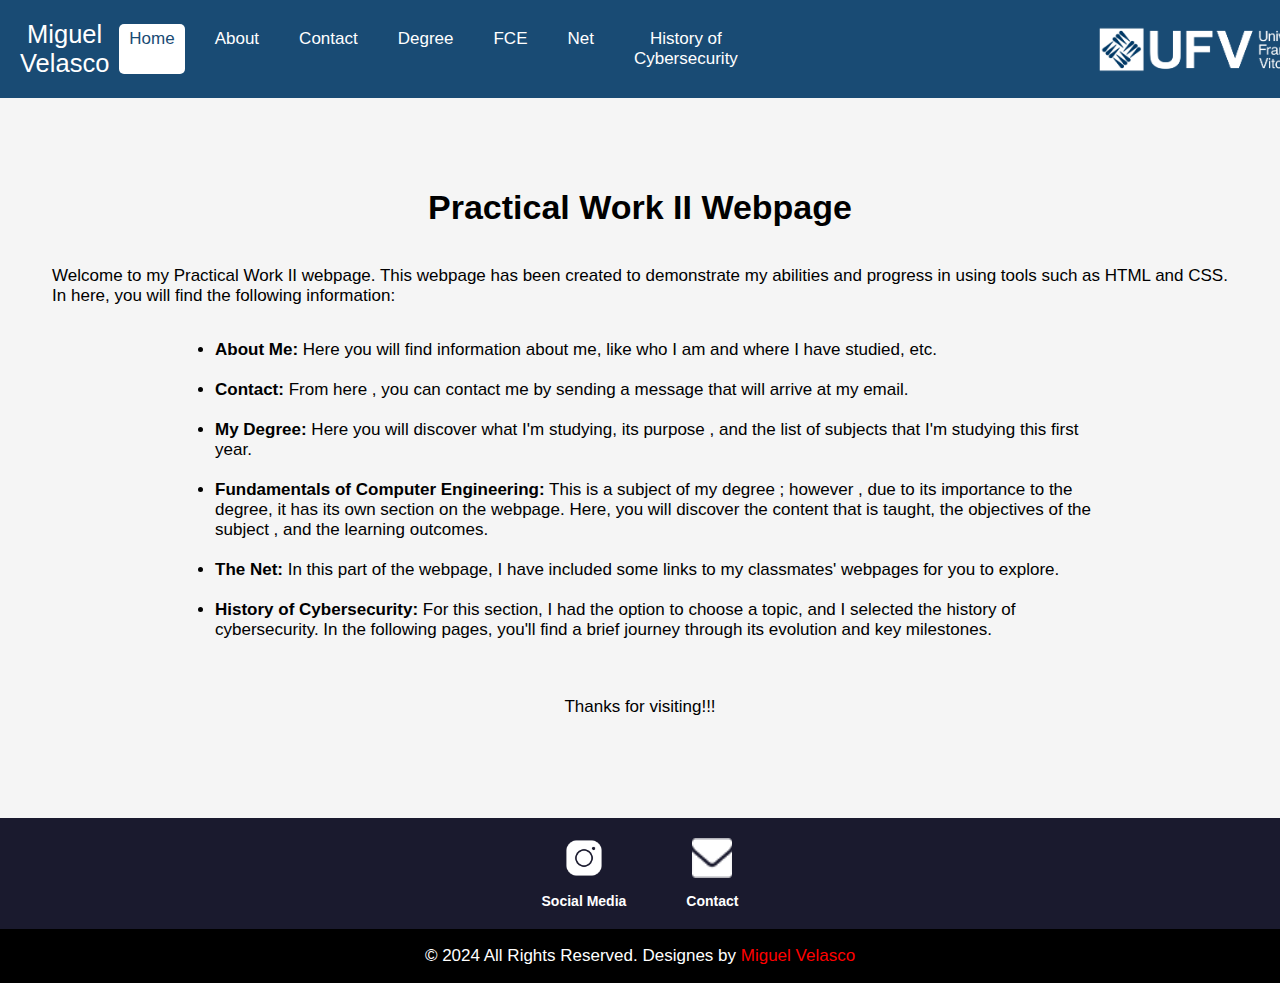
<file: docs/index.html>
<!DOCTYPE html>
<html>
    <head>
        <!-- Basic -->
        <meta charset="utf-8"/>
        <meta http-equiv="X-UA-Compatible" content="IE=edge"/>

        <!-- Mobile metas -->
         <meta name="viewport" content="width=device-width, initial-scale=1, shrink-to-fit=no"/>

         <!-- Site metas -->
          <meta name="keywords" content=""/>
          <meta name="description" content=""/>
          <meta name="author" content=""/>

          <link rel="stylesheet" type="text/css" href="./css/styles.css">

          <title>Fundamentals of Computer Engineering</title>
    </head>
    <body>
        <header class="container">
            <div class="header-content">
                <div class="header-title">Miguel Velasco</div>
                <nav>
                    <a href="./index.html" class="active">Home</a>
                    <a href="./public/about.html">About</a>
                    <a href="./public/contact.html">Contact</a>
                    <a href="./public/degree.html">Degree</a>
                    <a href="./public/fce.html">FCE</a>
                    <a href="./public/net.html">Net</a>
                    <a href="./public/topic.html">History of Cybersecurity</a>
                </nav>
                <a target="_blank" href="https://www.ufv.es/"><img src="./images/UFV.png" alt="UFV Logo" class="UFV-logo"></a>
            </div>
        </header>
        <main class="container">
            <div class="content-about">
                <h1>Practical Work II Webpage</h1>
                <p>Welcome to my Practical Work II webpage. This webpage has been created to demonstrate my abilities and progress in using tools such as HTML and CSS.<br> In here, you will find the following information:</p>
                <div class="structure-index">
                    <ul>
                        <li><strong>About Me:</strong> Here you will find information about me, like who I am and where I have studied, etc.</li><br>
                        <li><strong>Contact:</strong> From here , you can contact me by sending a message that will arrive at my email.</li><br>
                        <li><strong>My Degree:</strong> Here you will discover what I'm studying, its purpose , and the list of subjects that I'm studying this first year.</li><br>
                        <li><strong>Fundamentals of Computer Engineering:</strong> This is a subject of my degree ; however , due to its importance to the degree, it has its own section on the webpage. Here, you will discover the content that is taught, the objectives of the subject , and the learning outcomes.</li><br>
                        <li><strong>The Net:</strong> In this part of the webpage, I have included some links to my classmates' webpages for you to explore.</li><br>
                        <li><strong>History of Cybersecurity:</strong> For this section, I had the option to choose a topic, and I selected the history of cybersecurity. In the following pages, you'll find a brief journey through its evolution and key milestones.</li><br>
                    </ul><br>
                </div>
                Thanks for visiting!!!</p>
            </div>
            <div class="menu">
                <div class="menu-content">
                    <div class="menu-item">
                        <a href="./public/about.html">
                            <img src="./images/social-media.png" alt="Location Icon" class="menu-icon">
                        </a>
                        <p>Social Media</p>
                    </div>
                        
                    <div class="menu-item">
                        <a href="./public/contact.html">
                            <img src="./images/envelope-white.png" alt="Email Icon" class="menu-icon">
                        </a>
                        <p>Contact</p>
                    </div>
                </div>
            </div>
        </main>
        <footer class="footer-section">
            <p>&copy; 2024 All Rights Reserved. Designes by<a href="#"> Miguel Velasco</a></p>
        </footer>
    </body>
</html>
</file>
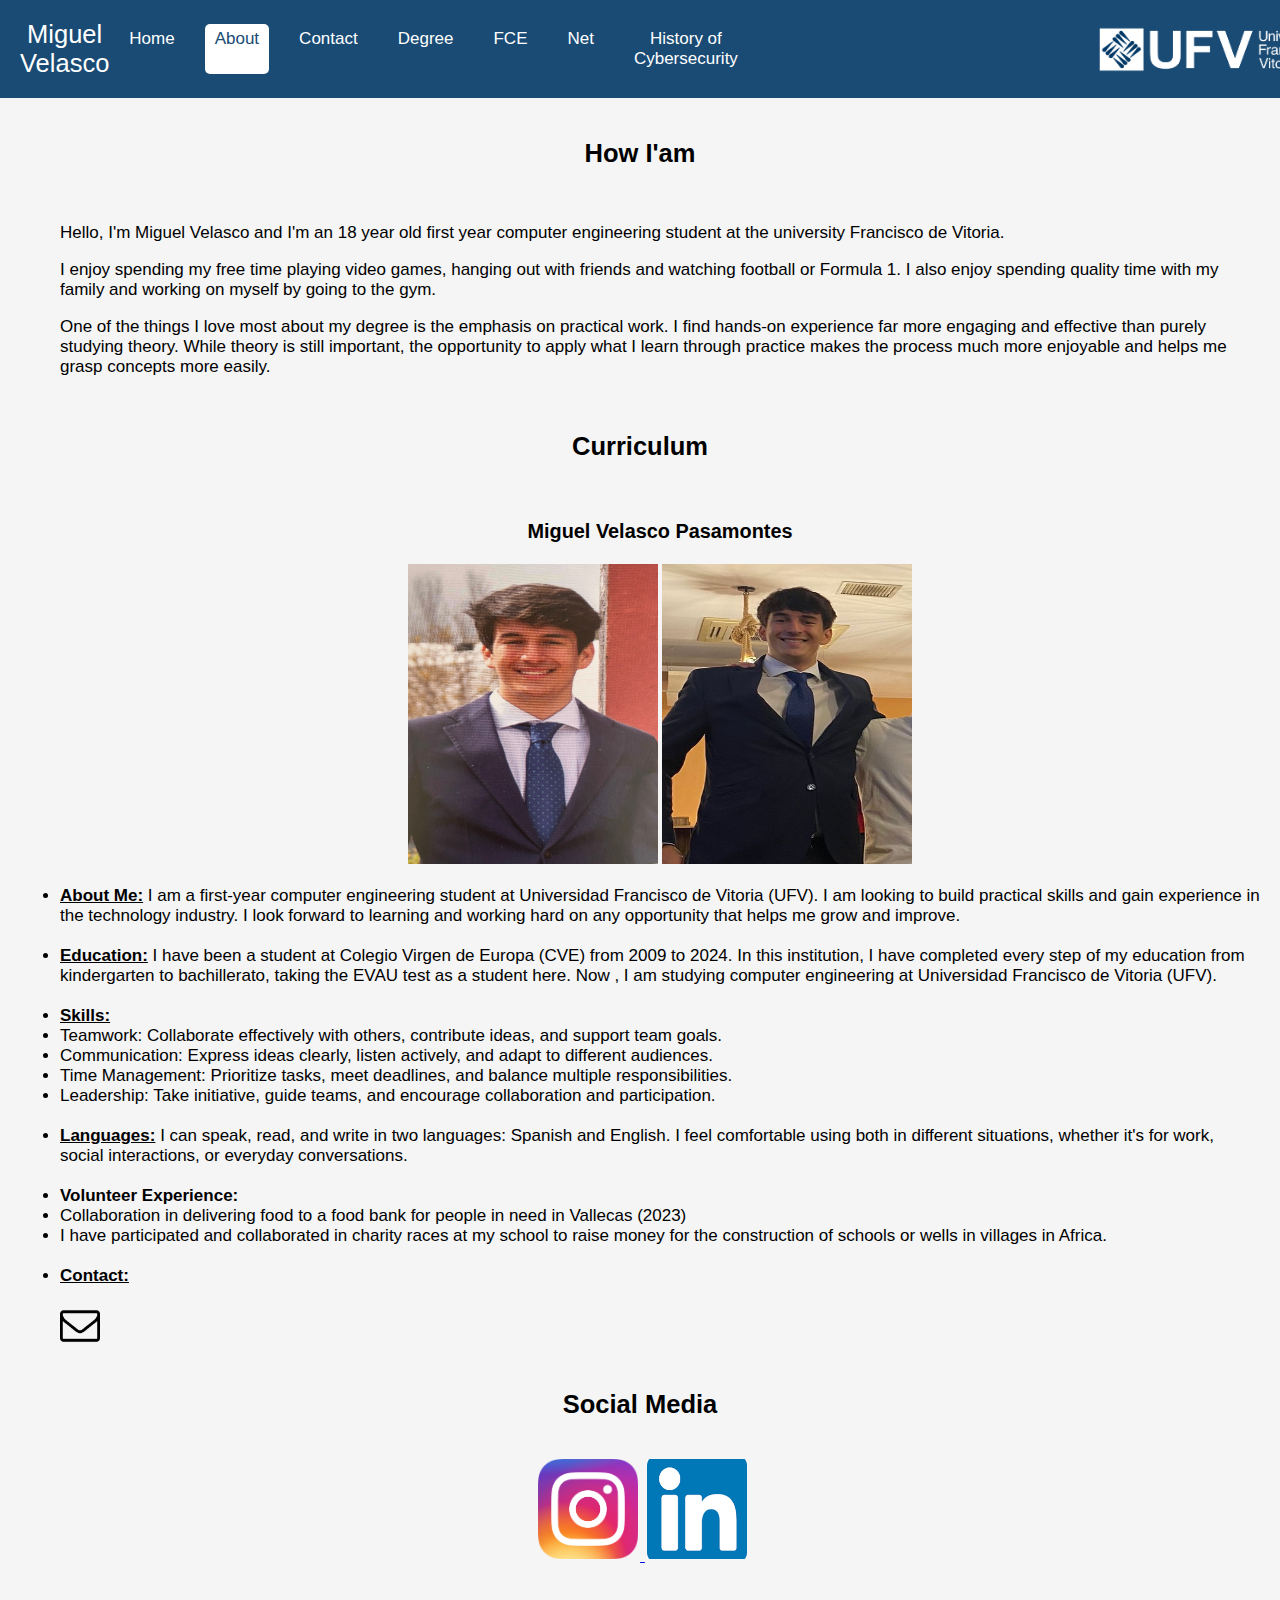
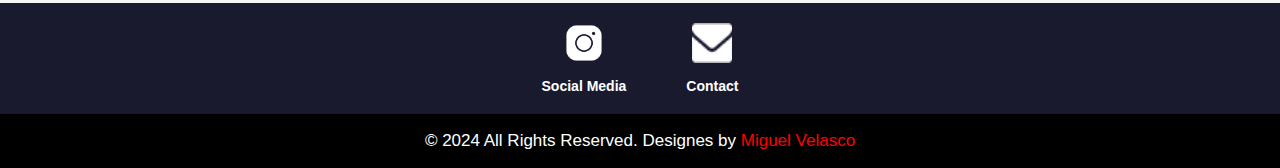
<file: docs/public/about.html>
<!DOCTYPE html>
<html>
    <head>
        <!-- Basic -->
        <meta charset="utf-8"/>
        <meta http-equiv="X-UA-Compatible" content="IE=edge"/>

        <!-- Mobile metas -->
         <meta name="viewport" content="width=device-width, initial-scale=1, shrink-to-fit=no"/>

         <!-- Site metas -->
          <meta name="keywords" content=""/>
          <meta name="description" content=""/>
          <meta name="author" content=""/>

          <link rel="stylesheet" type="text/css" href="../css/styles.css">

          <title>Fundamentals of Computer Engineering - About page</title>
    </head>
    <body>
        <header class="container">
            <div class="header-content">
                <div class="header-title">Miguel Velasco</div>
                <nav>
                    <a href="../index.html">Home</a>
                    <a href="./about.html" class="active">About</a>
                    <a href="./contact.html">Contact</a>
                    <a href="./degree.html">Degree</a>
                    <a href="./fce.html">FCE</a>
                    <a href="./net.html">Net</a>
                    <a href="./topic.html">History of Cybersecurity</a>
                </nav>
                <a target="_blank" href="https://www.ufv.es/"><img src="../images/UFV.png" alt="UFV Logo" class="UFV-logo"></a>
            </div>
        </header>
        <main class="container">
            <div class="content-about">
                    <h2>How I'am</h2>
                   <ul> <p>Hello, I'm Miguel Velasco and I'm an 18 year old first year computer engineering student at the university Francisco de Vitoria.</p><p>I enjoy spending my free time playing video games, hanging out with friends and watching football or Formula 1. I also enjoy spending quality time with my family and working on myself by going to the gym.</p><p>One of the things I love most about my degree is the emphasis on practical work. I find hands-on experience far more engaging and effective than purely studying theory. While theory is still important, the opportunity to apply what I learn through practice makes the process much more enjoyable and helps me grasp concepts more easily.</p></ul>
                    
                    <h2>Curriculum</h2>

                        <ul>
                            <h3 class="image-container">Miguel Velasco Pasamontes</h3>
                            <div class="image-container">
                                <img src="../images/Yo_1.jpg" alt="Me Icon" class="Me-icon">
                                <img src="../images/Yo_2.jpg" alt="Me Icon" class="Me-icon">
                            </div><br>
                          <li><strong><u>About Me:</u></strong> I am a first-year computer engineering student at Universidad Francisco de Vitoria (UFV). I am looking to build practical skills and gain experience in the technology industry. I look forward to learning and working hard on any opportunity that helps me grow and improve.</li><br>
                          <li><strong><u>Education:</u></strong> I have been a student at Colegio Virgen de Europa (CVE) from 2009 to 2024. In this institution, I have completed every step of my education from kindergarten to bachillerato, taking the EVAU test as a student here. Now , I am studying computer engineering at Universidad Francisco de Vitoria (UFV).</li><br>
                          <li><strong><u>Skills:</u></strong> <li>Teamwork: Collaborate effectively with others, contribute ideas, and support team goals.</li><li>Communication: Express ideas clearly, listen actively, and adapt to different audiences.</li><li>Time Management: Prioritize tasks, meet deadlines, and balance multiple responsibilities.</li><li>Leadership: Take initiative, guide teams, and encourage collaboration and participation.</li></li><br>
                          <li><strong><u>Languages:</u></strong> I can speak, read, and write in two languages: Spanish and English. I feel comfortable using both in different situations, whether it's for work, social interactions, or everyday conversations.</li><br>
                          <li><strong>Volunteer Experience:</strong><li>Collaboration in delivering food to a food bank for people in need in Vallecas (2023)</li><li>I have participated and collaborated in charity races at my school to raise money for the construction of schools or wells in villages in Africa.</li></li><br>
                          <li><strong><u>Contact:</u></strong><br><br><a href="./contact.html">
                            <img src="../images/sobre.png" alt="Email Icon" class="menu-icon">
                        </a></li>
                        </ul>
  
                    <h2>Social Media</h2>
                        <div class="social-media">
                            <ul>
                                <a target="_blank" href="https://www.instagram.com/velassscoooo__/">
                                    <img src="../images/Insta.png" alt="Instagram Icon" class="page-icon">
                                </a>
                                <a target="_blank" href="https://www.linkedin.com/in/miguel-velasco-000595341/">
                                    <img src="../images/IN.png" alt="Linkedin icon" class="page-icon">
                                </a>
                            </ul>
                        </div>

                  </div>
            </div>
            <div class="menu">
                <div class="menu-content">
                    <div class="menu-item">
                        <a href="../public/about.html">
                            <img src="../images/social-media.png" alt="Location Icon" class="menu-icon">
                        </a>
                        <p>Social Media</p>
                    </div>
                        
                    <div class="menu-item">
                        <a href="../public/contact.html">
                            <img src="../images/envelope-white.png" alt="Email Icon" class="menu-icon">
                        </a>
                        <p>Contact</p>
                    </div>
                </div>
            </div>
        </main>
        <footer class="footer-section">
            <p>&copy; 2024 All Rights Reserved. Designes by<a href="#"> Miguel Velasco</a></p>
        </footer>
    </body>
</html>
</file>
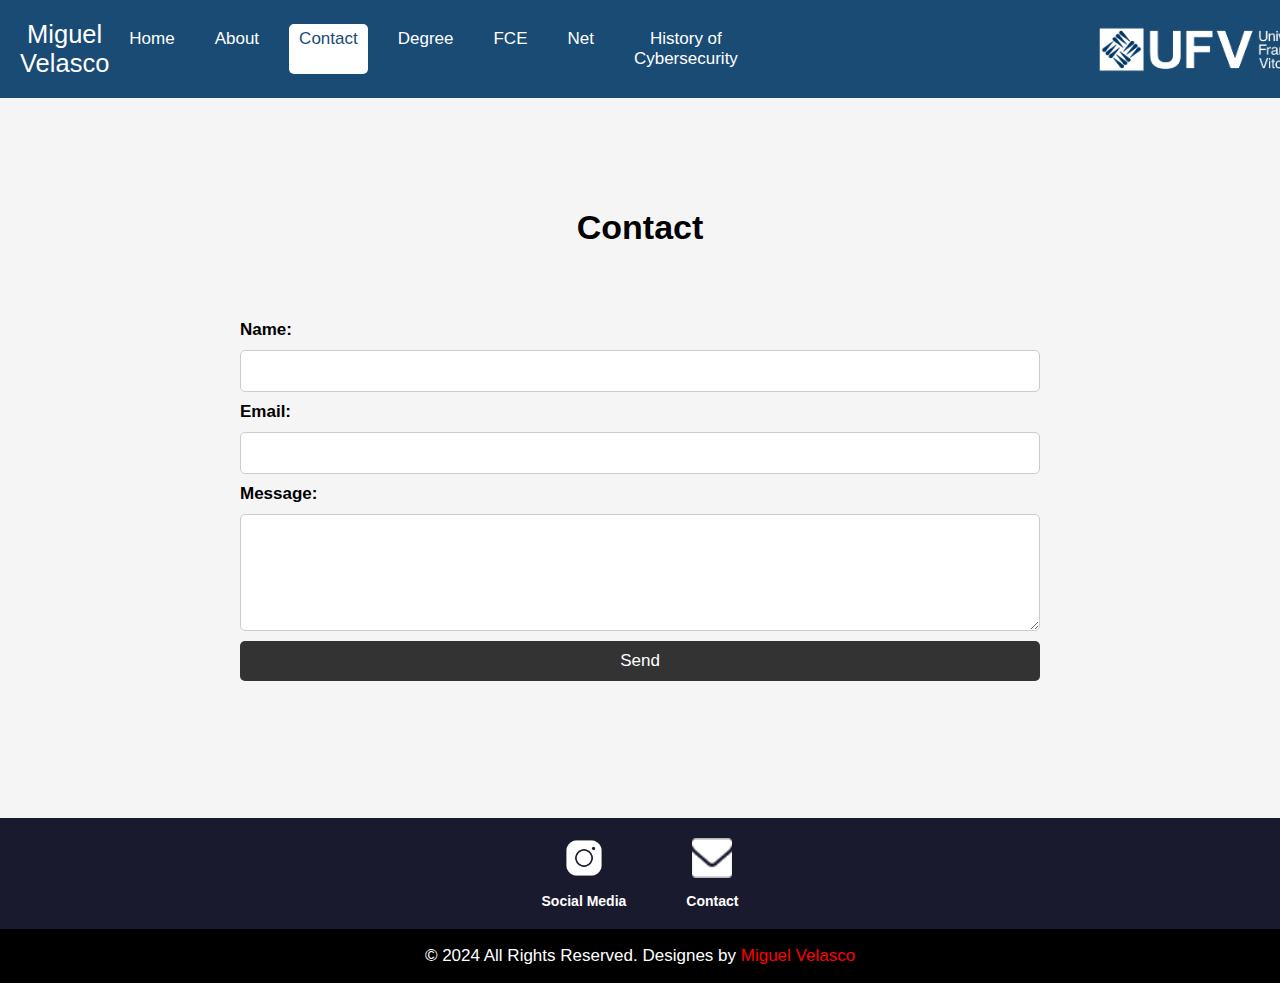
<file: docs/public/contact.html>
<!DOCTYPE html>
<html>
    <head>
        <!-- Basic -->
        <meta charset="utf-8"/>
        <meta http-equiv="X-UA-Compatible" content="IE=edge"/>

        <!-- Mobile metas -->
         <meta name="viewport" content="width=device-width, initial-scale=1, shrink-to-fit=no"/>

         <!-- Site metas -->
          <meta name="keywords" content=""/>
          <meta name="description" content=""/>
          <meta name="author" content=""/>

          <link rel="stylesheet" type="text/css" href="../css/styles.css">

          <title>Fundamentals of Computer Engineering - About page</title>
    </head>
    <body>
        <header class="container">
            <div class="header-content">
                <div class="header-title">Miguel Velasco</div>
                <nav>
                    <a href="../index.html">Home</a>
                    <a href="./about.html">About</a>
                    <a href="./contact.html" class="active">Contact</a>
                    <a href="./degree.html">Degree</a>
                    <a href="./fce.html">FCE</a>
                    <a href="./net.html">Net</a>
                    <a href="./topic.html">History of Cybersecurity</a>
                </nav>
                <a target="_blank" href="https://www.ufv.es/"><img src="../images/UFV.png" alt="UFV Logo" class="UFV-logo"></a>
            </div>
        </header>
        <main class="container">
           <div class="content-about">
            <h1>Contact</h1>
            <form>
                <label for="name">Name:</label>
                <input type="text" id="name" name="name" required>
    
                <label for="email">Email:</label>
                <input type="email" id="email" name="email" required>
    
                <label for="message">Message:</label>
                <textarea id="message" name="message" rows="5" required></textarea>
    
                <button type="button">Send</button>
            </form>
           </div>
           <div class="menu">
            <div class="menu-content">
                <div class="menu-item">
                    <a href="../public/about.html">
                        <img src="../images/social-media.png" alt="Location Icon" class="menu-icon">
                    </a>
                    <p>Social Media</p>
                </div>
                    
                <div class="menu-item">
                    <a href="../public/contact.html">
                        <img src="../images/envelope-white.png" alt="Email Icon" class="menu-icon">
                    </a>
                    <p>Contact</p>
                </div>
            </div>
        </div>
        </main>
        <footer class="footer-section">
            <p>&copy; 2024 All Rights Reserved. Designes by<a href="#"> Miguel Velasco</a></p>
        </footer>
    </body>
</html>
</file>
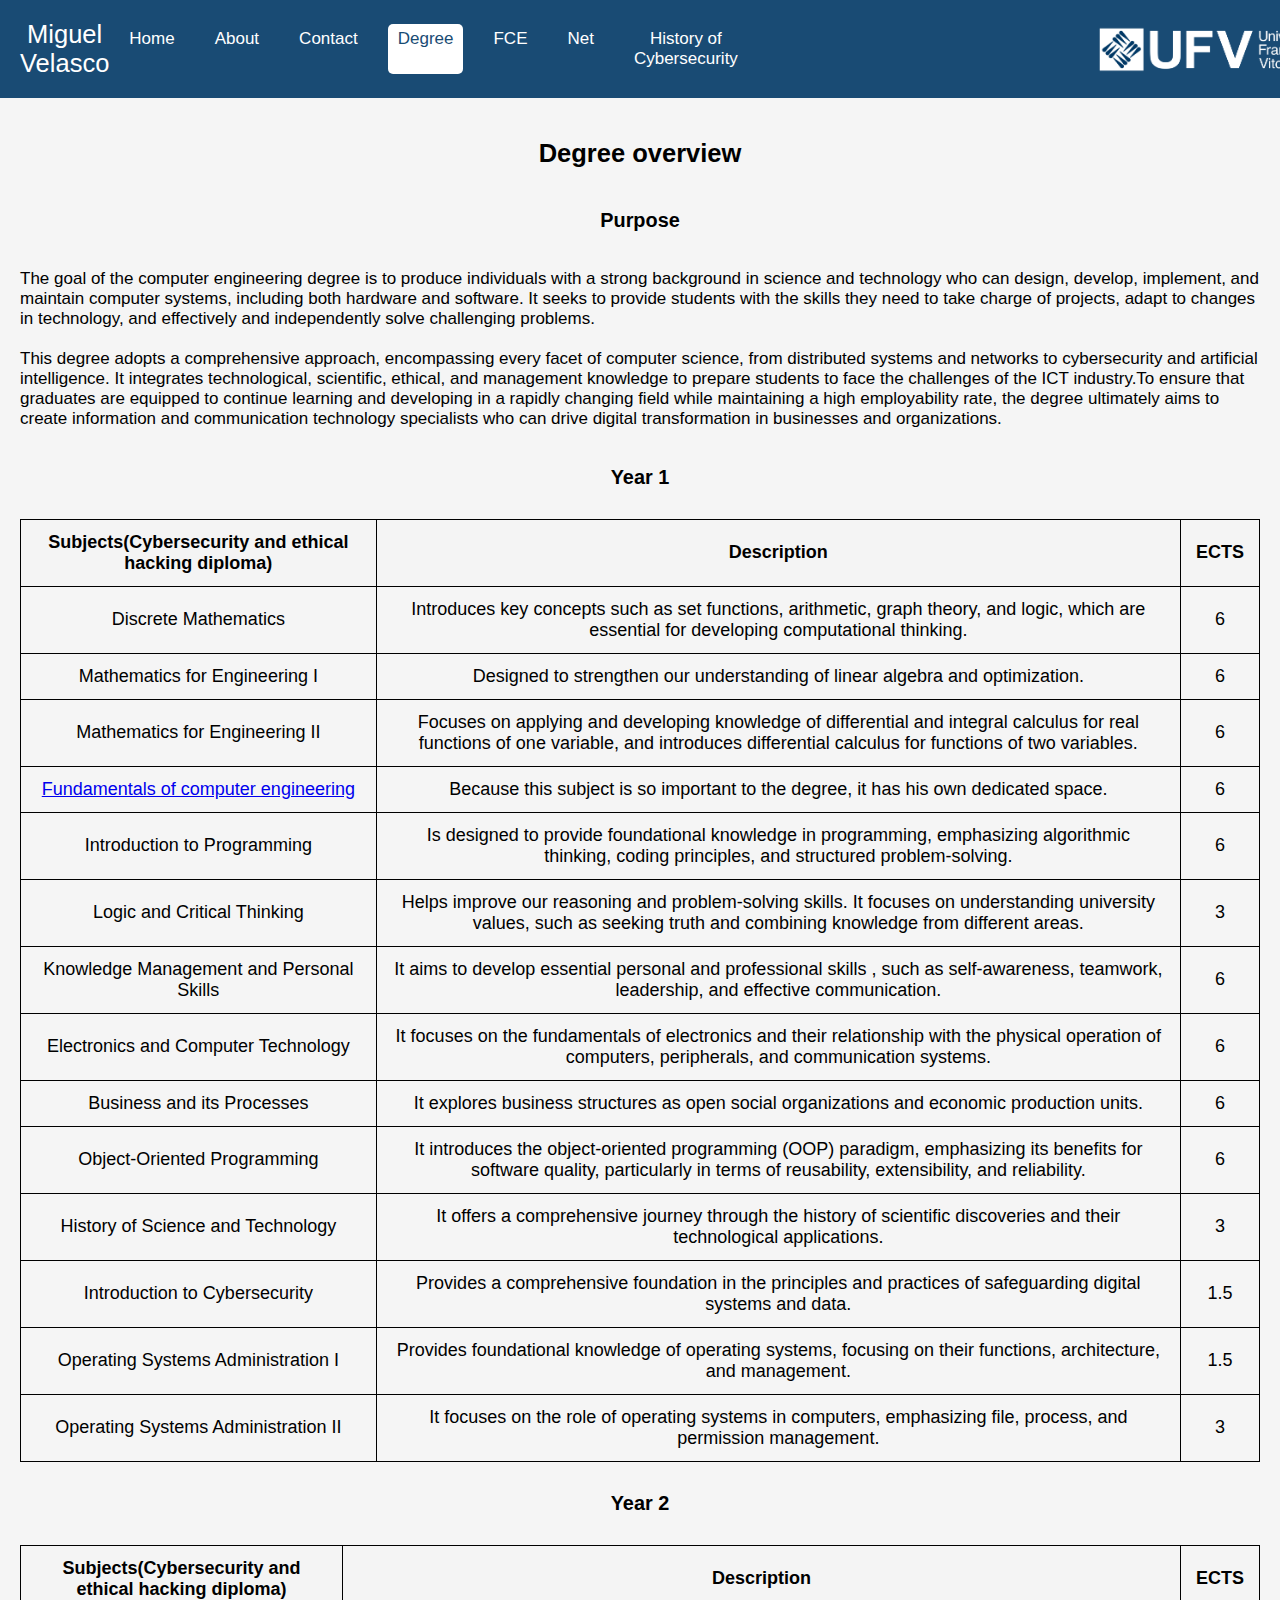
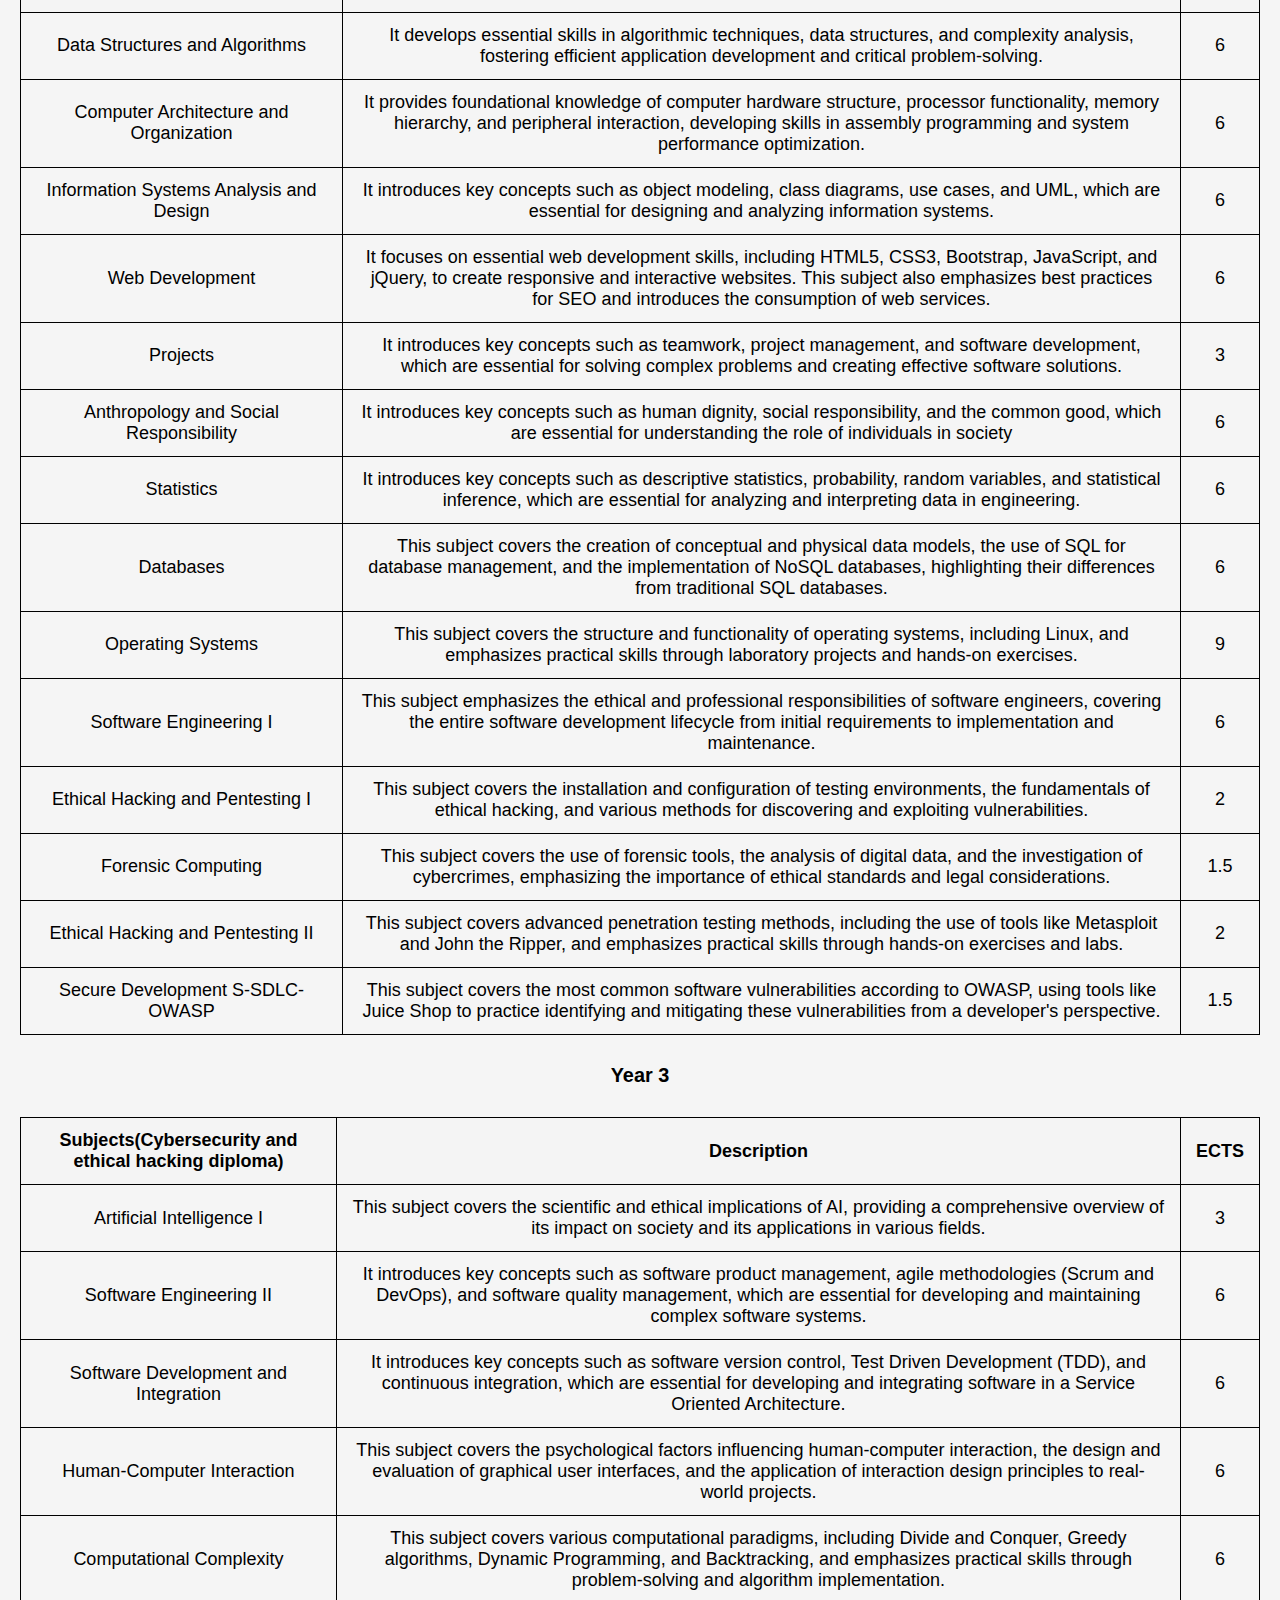
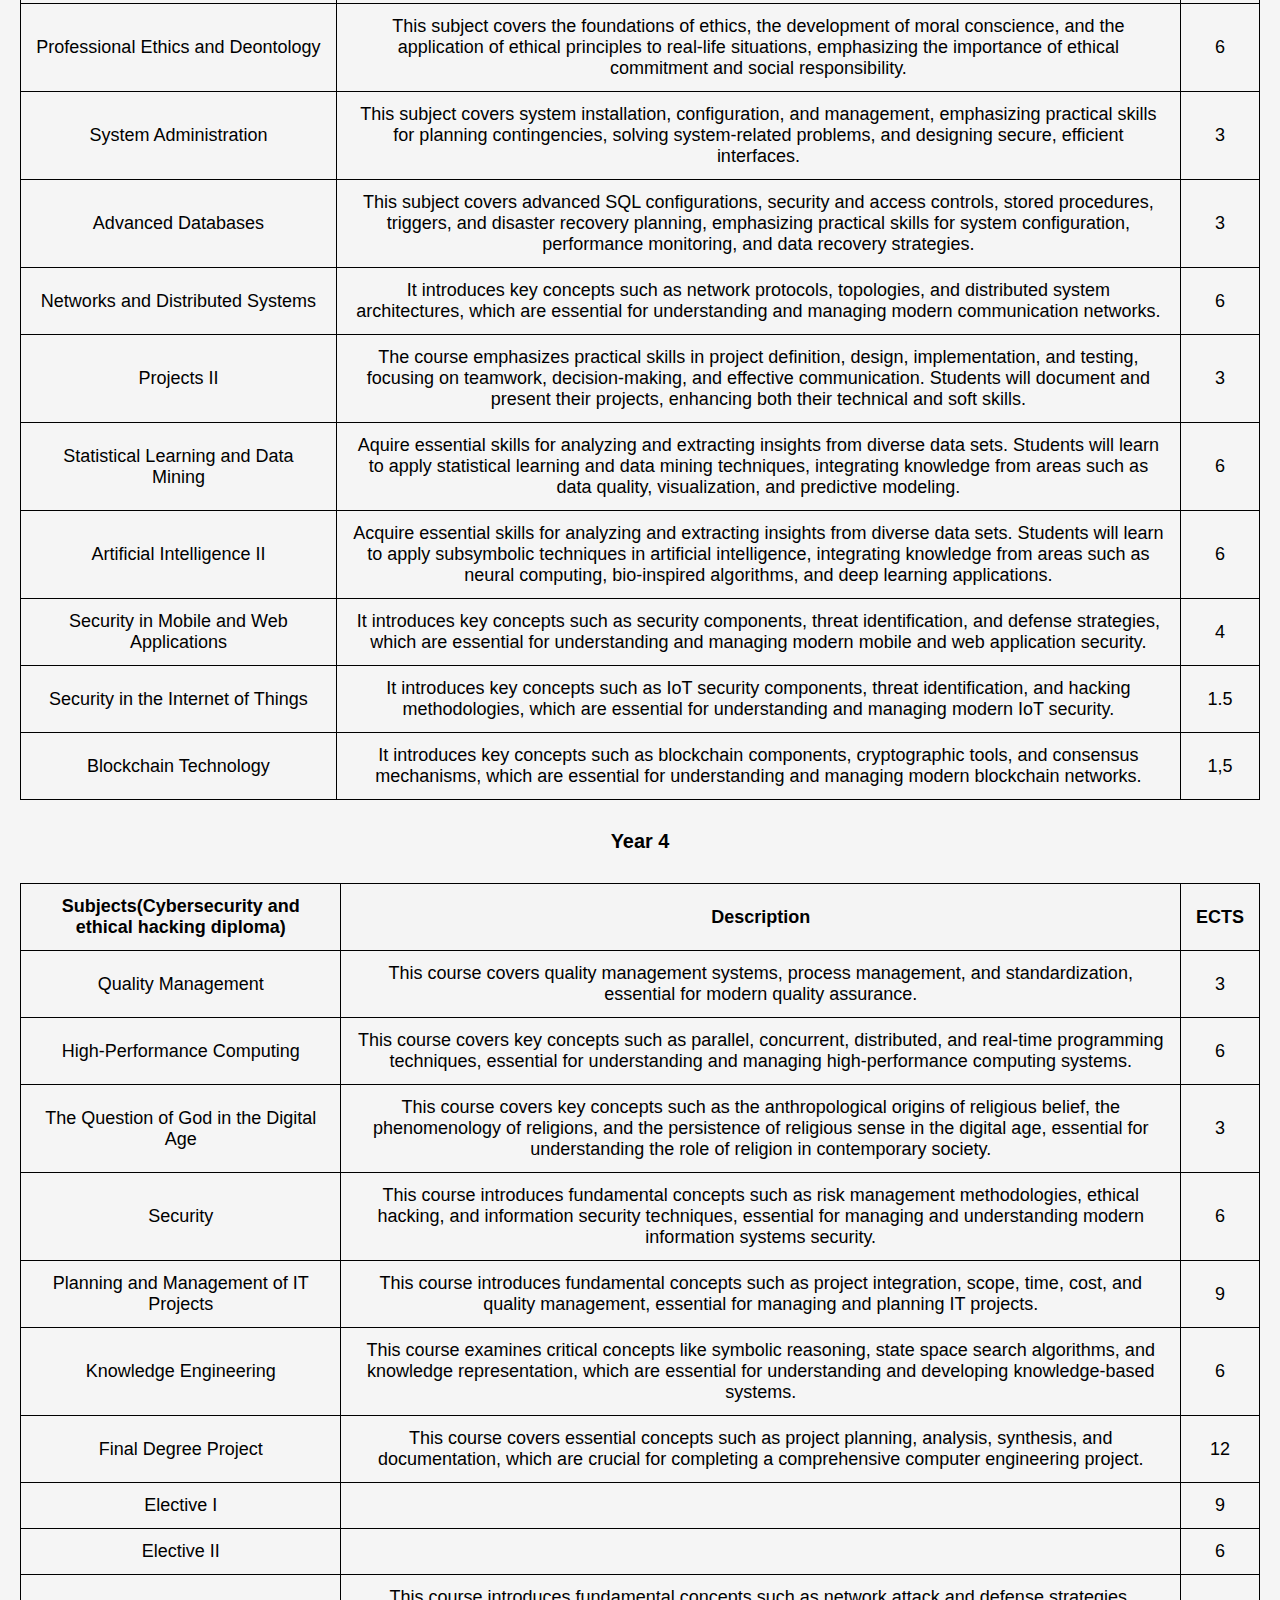
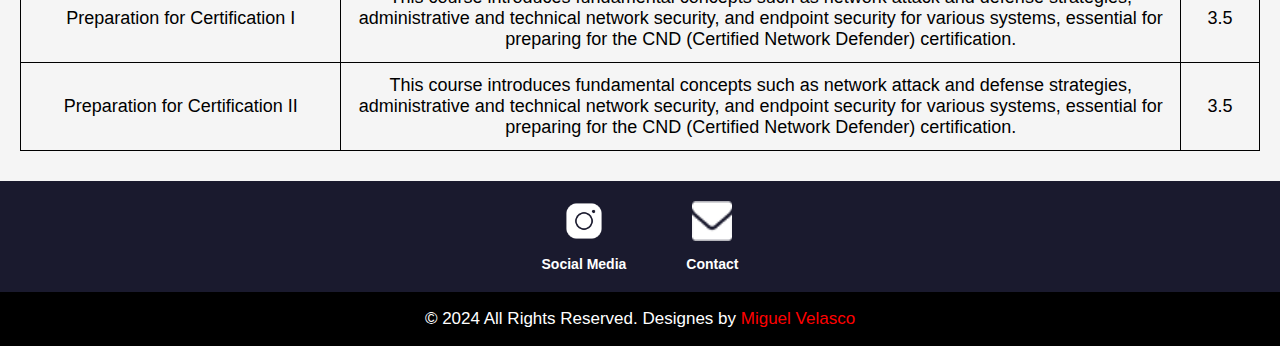
<file: docs/public/degree.html>
<!DOCTYPE html>
<html>
    <head>
        <!-- Basic -->
        <meta charset="utf-8"/>
        <meta http-equiv="X-UA-Compatible" content="IE=edge"/>

        <!-- Mobile metas -->
         <meta name="viewport" content="width=device-width, initial-scale=1, shrink-to-fit=no"/>

         <!-- Site metas -->
          <meta name="keywords" content=""/>
          <meta name="description" content=""/>
          <meta name="author" content=""/>

          <link rel="stylesheet" type="text/css" href="../css/styles.css">

          <title>Fundamentals of Computer Engineering - About page</title>
    </head>
    <body>
        <header class="container">
            <div class="header-content">
                <div class="header-title">Miguel Velasco</div>
                <nav>
                    <a href="../index.html">Home</a>
                    <a href="./about.html">About</a>
                    <a href="./contact.html">Contact</a>
                    <a href="./degree.html" class="active">Degree</a>
                    <a href="./fce.html">FCE</a>
                    <a href="./net.html">Net</a>
                    <a href="./topic.html">History of Cybersecurity</a>
                </nav>
                <a target="_blank" href="https://www.ufv.es/"><img src="../images/UFV.png" alt="UFV Logo" class="UFV-logo"></a>
            </div>
        </header>
        <main class="container">
            <div class="content-about">
                    <h2>Degree overview</h2>
                    <h3>Purpose</h3>
                    <p>The goal of the computer engineering degree is to produce individuals with a strong background in science and technology who can design, develop, implement, and maintain computer systems, including both hardware and software. It seeks to provide students with the skills they need to take charge of projects, adapt to changes in technology, and effectively and independently solve challenging problems.<br><br>This degree adopts a comprehensive approach, encompassing every facet of computer science, from distributed systems and networks to cybersecurity and artificial intelligence. It integrates technological, scientific, ethical, and management knowledge to prepare students to face the challenges of the ICT industry.To ensure that graduates are equipped to continue learning and developing in a rapidly changing field while maintaining a high employability rate, the degree ultimately aims to create information and communication technology specialists who can drive digital transformation in businesses and organizations.</p>
                    <h3>Year 1</h3>
                        <table class="degree-table">
                            <tr>
                                <th>Subjects(Cybersecurity and ethical hacking diploma)</th>
                                <th>Description</th>
                                <th>ECTS</th>
                            </tr>
                            <tr>
                                <td>Discrete Mathematics</td>
                                <td>Introduces key concepts such as set functions, arithmetic, graph theory, and logic, which are essential for developing computational thinking.</td>
                                <td>6</td>
                            </tr>
                            <tr>
                                <td>Mathematics for Engineering I</td>
                                <td>Designed to strengthen our understanding of linear algebra and optimization.</td>
                                <td>6</td>
                            </tr>
                            <tr>
                                <td>Mathematics for Engineering II</td>
                                <td>Focuses on applying and developing knowledge of differential and integral calculus for real functions of one variable, and introduces differential calculus for functions of two variables.</td>
                                <td>6</td>
                            </tr>
                            <tr>
                                <td><a href="./fce.html">Fundamentals of computer engineering</a></td>
                                <td>Because this subject is so important to the degree, it has his own dedicated space.</td>
                                <td>6</td>
                            </tr>
                            <tr>
                                <td>Introduction to Programming</td>
                                <td>Is designed to provide foundational knowledge in programming, emphasizing algorithmic thinking, coding principles, and structured problem-solving.</td>
                                <td>6</td>
                            </tr>
                            <tr>
                                <td>Logic and Critical Thinking</td>
                                <td>Helps improve our reasoning and problem-solving skills. It focuses on understanding university values, such as seeking truth and combining knowledge from different areas.</td>
                                <td>3</td>
                            </tr>
                            <tr>
                                <td>Knowledge Management and Personal Skills</td>
                                <td>It aims to develop essential personal and professional skills , such as self-awareness, teamwork, leadership, and effective communication.</td>
                                <td>6</td>
                            </tr>
                            <tr>
                                <td>Electronics and Computer Technology</td>
                                <td>It focuses on the fundamentals of electronics and their relationship with the physical operation of computers, peripherals, and communication systems.</td>
                                <td>6</td>
                            </tr>
                            <tr>
                                <td>Business and its Processes</td>
                                <td>It explores business structures as open social organizations and economic production units.</td>
                                <td>6</td>
                            </tr>
                            <tr>
                                <td>Object-Oriented Programming</td>
                                <td>It introduces the object-oriented programming (OOP) paradigm, emphasizing its benefits for software quality, particularly in terms of reusability, extensibility, and reliability.</td>
                                <td>6</td>
                            </tr>
                            <tr>
                                <td>History of Science and Technology</td>
                                <td>It offers a comprehensive journey through the history of scientific discoveries and their technological applications.</td>
                                <td>3</td>
                            </tr>
                            <tr>
                                <td>Introduction to Cybersecurity</td>
                                <td>Provides a comprehensive foundation in the principles and practices of safeguarding digital systems and data.</td>
                                <td>1.5</td>
                            </tr>
                            <tr>
                                <td>Operating Systems Administration I</td>
                                <td>Provides foundational knowledge of operating systems, focusing on their functions, architecture, and management.</td>
                                <td>1.5</td>
                            </tr>
                            <tr>
                                <td>Operating Systems Administration II</td>
                                <td>It focuses on the role of operating systems in computers, emphasizing file, process, and permission management.</td>
                                <td>3</td>
                            </tr>
                        </table>
                        
                        <h3>Year 2</h3>
                        <table class="degree-table">
                            <tr>
                                <th>Subjects(Cybersecurity and ethical hacking diploma)</th>
                                <th>Description</th>
                                <th>ECTS</th>
                            </tr>
                            <tr>
                                <td>Data Structures and Algorithms</td>
                                <td>It develops essential skills in algorithmic techniques, data structures, and complexity analysis, fostering efficient application development and critical problem-solving.</td>
                                <td>6</td>
                            </tr>
                            <tr>
                                <td>Computer Architecture and Organization</td>
                                <td>It provides foundational knowledge of computer hardware structure, processor functionality, memory hierarchy, and peripheral interaction, developing skills in assembly programming and system performance optimization.</td>
                                <td>6</td>
                            </tr>
                            <tr>
                                <td>Information Systems Analysis and Design</td>
                                <td>It introduces key concepts such as object modeling, class diagrams, use cases, and UML, which are essential for designing and analyzing information systems.</td>
                                <td>6</td>
                            </tr>
                            <tr>
                                <td>Web Development</td>
                                <td>It focuses on essential web development skills, including HTML5, CSS3, Bootstrap, JavaScript, and jQuery, to create responsive and interactive websites. This subject also emphasizes best practices for SEO and introduces the consumption of web services.</td>
                                <td>6</td>
                            </tr>
                            <tr>
                                <td>Projects</td>
                                <td>It introduces key concepts such as teamwork, project management, and software development, which are essential for solving complex problems and creating effective software solutions.</td>
                                <td>3</td>
                            </tr>
                            <tr>
                                <td>Anthropology and Social Responsibility</td>
                                <td>It introduces key concepts such as human dignity, social responsibility, and the common good, which are essential for understanding the role of individuals in society</td>
                                <td>6</td>
                            </tr>
                            <tr>
                                <td>Statistics</td>
                                <td>It introduces key concepts such as descriptive statistics, probability, random variables, and statistical inference, which are essential for analyzing and interpreting data in engineering. </td>
                                <td>6</td>
                            </tr>
                            <tr>
                                <td>Databases</td>
                                <td>This subject covers the creation of conceptual and physical data models, the use of SQL for database management, and the implementation of NoSQL databases, highlighting their differences from traditional SQL databases.</td>
                                <td>6</td>
                            </tr>
                            <tr>
                                <td>Operating Systems</td>
                                <td>This subject covers the structure and functionality of operating systems, including Linux, and emphasizes practical skills through laboratory projects and hands-on exercises.</td>
                                <td>9</td>
                            </tr>
                            <tr>
                                <td>Software Engineering I</td>
                                <td>This subject emphasizes the ethical and professional responsibilities of software engineers, covering the entire software development lifecycle from initial requirements to implementation and maintenance.</td>
                                <td>6</td>
                            </tr>
                            <tr>
                                <td>Ethical Hacking and Pentesting I</td>
                                <td>This subject covers the installation and configuration of testing environments, the fundamentals of ethical hacking, and various methods for discovering and exploiting vulnerabilities.</td>
                                <td>2</td>
                            </tr>
                            <tr>
                                <td>Forensic Computing</td>
                                <td> This subject covers the use of forensic tools, the analysis of digital data, and the investigation of cybercrimes, emphasizing the importance of ethical standards and legal considerations.</td>
                                <td>1.5</td>
                            </tr>
                            <tr>
                                <td>Ethical Hacking and Pentesting II</td>
                                <td>This subject covers advanced penetration testing methods, including the use of tools like Metasploit and John the Ripper, and emphasizes practical skills through hands-on exercises and labs.</td>
                                <td>2</td>
                            </tr>
                            <tr>
                                <td>Secure Development S-SDLC-OWASP</td>
                                <td>This subject covers the most common software vulnerabilities according to OWASP, using tools like Juice Shop to practice identifying and mitigating these vulnerabilities from a developer's perspective.</td>
                                <td>1.5</td>
                            </tr>
                        </table>     
                        
                        <h3>Year 3</h3>
                        <table class="degree-table">
                            <tr>
                                <th>Subjects(Cybersecurity and ethical hacking diploma)</th>
                                <th>Description</th>
                                <th>ECTS</th>
                            </tr>
                            <tr>
                                <td>Artificial Intelligence I</td>
                                <td>This subject covers the scientific and ethical implications of AI, providing a comprehensive overview of its impact on society and its applications in various fields.</td>
                                <td>3</td>
                            </tr>
                            <tr>
                                <td>Software Engineering II</td>
                                <td>It introduces key concepts such as software product management, agile methodologies (Scrum and DevOps), and software quality management, which are essential for developing and maintaining complex software systems.</td>
                                <td>6</td>
                            </tr>
                            <tr>
                                <td>Software Development and Integration</td>
                                <td>It introduces key concepts such as software version control, Test Driven Development (TDD), and continuous integration, which are essential for developing and integrating software in a Service Oriented Architecture.</td>
                                <td>6</td>
                            </tr>
                            <tr>
                                <td>Human-Computer Interaction</td>
                                <td>This subject covers the psychological factors influencing human-computer interaction, the design and evaluation of graphical user interfaces, and the application of interaction design principles to real-world projects.</td>
                                <td>6</td>
                            </tr>
                            <tr>
                                <td>Computational Complexity</td>
                                <td>This subject covers various computational paradigms, including Divide and Conquer, Greedy algorithms, Dynamic Programming, and Backtracking, and emphasizes practical skills through problem-solving and algorithm implementation.</td>
                                <td>6</td>
                            </tr>
                            <tr>
                                <td>Professional Ethics and Deontology</td>
                                <td>This subject covers the foundations of ethics, the development of moral conscience, and the application of ethical principles to real-life situations, emphasizing the importance of ethical commitment and social responsibility.</td>
                                <td>6</td>
                            </tr>
                            <tr>
                                <td>System Administration</td>
                                <td> This subject covers system installation, configuration, and management, emphasizing practical skills for planning contingencies, solving system-related problems, and designing secure, efficient interfaces.</td>
                                <td>3</td>
                            </tr>
                            <tr>
                                <td>Advanced Databases</td>
                                <td>This subject covers advanced SQL configurations, security and access controls, stored procedures, triggers, and disaster recovery planning, emphasizing practical skills for system configuration, performance monitoring, and data recovery strategies.</td>
                                <td>3</td>
                            </tr>
                            <tr>
                                <td>Networks and Distributed Systems</td>
                                <td>It introduces key concepts such as network protocols, topologies, and distributed system architectures, which are essential for understanding and managing modern communication networks.</td>
                                <td>6</td>
                            </tr>
                            <tr>
                                <td>Projects II</td>
                                <td>The course emphasizes practical skills in project definition, design, implementation, and testing, focusing on teamwork, decision-making, and effective communication. Students will document and present their projects, enhancing both their technical and soft skills.</td>
                                <td>3</td>
                            </tr>
                            <tr>
                                <td>Statistical Learning and Data Mining</td>
                                <td>Aquire essential skills for analyzing and extracting insights from diverse data sets. Students will learn to apply statistical learning and data mining techniques, integrating knowledge from areas such as data quality, visualization, and predictive modeling.</td>
                                <td>6</td>
                            </tr>
                            <tr>
                                <td>Artificial Intelligence II</td>
                                <td>Acquire essential skills for analyzing and extracting insights from diverse data sets. Students will learn to apply subsymbolic techniques in artificial intelligence, integrating knowledge from areas such as neural computing, bio-inspired algorithms, and deep learning applications.</td>
                                <td>6</td>
                            </tr>
                            <tr>
                                <td>Security in Mobile and Web Applications</td>
                                <td>It introduces key concepts such as security components, threat identification, and defense strategies, which are essential for understanding and managing modern mobile and web application security.</td>
                                <td>4</td>
                            </tr>
                            <tr>
                                <td>Security in the Internet of Things</td>
                                <td>It introduces key concepts such as IoT security components, threat identification, and hacking methodologies, which are essential for understanding and managing modern IoT security.</td>
                                <td>1.5</td>
                            </tr>
                            <tr>
                                <td>Blockchain Technology</td>
                                <td>It introduces key concepts such as blockchain components, cryptographic tools, and consensus mechanisms, which are essential for understanding and managing modern blockchain networks.</td>
                                <td>1,5</td>
                            </tr>
                        </table>

                        <h3>Year 4</h3>
                        <table class="degree-table">
                            <tr>
                                <th>Subjects(Cybersecurity and ethical hacking diploma)</th>
                                <th>Description</th>
                                <th>ECTS</th>
                            </tr>
                            <tr>
                                <td>Quality Management</td>
                                <td>This course covers quality management systems, process management, and standardization, essential for modern quality assurance.</td>
                                <td>3</td>
                            </tr>
                            <tr>
                                <td>High-Performance Computing</td>
                                <td>This course covers key concepts such as parallel, concurrent, distributed, and real-time programming techniques, essential for understanding and managing high-performance computing systems.</td>
                                <td>6</td>
                            </tr>
                            <tr>
                                <td>The Question of God in the Digital Age</td>
                                <td>This course covers key concepts such as the anthropological origins of religious belief, the phenomenology of religions, and the persistence of religious sense in the digital age, essential for understanding the role of religion in contemporary society.</td>
                                <td>3</td>
                            </tr>
                            <tr>
                                <td>Security</td>
                                <td>This course introduces fundamental concepts such as risk management methodologies, ethical hacking, and information security techniques, essential for managing and understanding modern information systems security. </td>
                                <td>6</td>
                            </tr>
                            <tr>
                                <td>Planning and Management of IT Projects</td>
                                <td>This course introduces fundamental concepts such as project integration, scope, time, cost, and quality management, essential for managing and planning IT projects. </td>
                                <td>9</td>
                            </tr>
                            <tr>
                                <td>Knowledge Engineering</td>
                                <td>This course examines critical concepts like symbolic reasoning, state space search algorithms, and knowledge representation, which are essential for understanding and developing knowledge-based systems. </td>
                                <td>6</td>
                            </tr>
                            <tr>
                                <td>Final Degree Project</td>
                                <td>This course covers essential concepts such as project planning, analysis, synthesis, and documentation, which are crucial for completing a comprehensive computer engineering project. </td>
                                <td>12</td>
                            </tr>
                            <tr>
                                <td>Elective I</td>
                                <td></td>
                                <td>9</td>
                            </tr>
                            <tr>
                                <td>Elective II</td>
                                <td></td>
                                <td>6</td>
                            </tr>
                            <tr>
                                <td>Preparation for Certification I</td>
                                <td>This course introduces fundamental concepts such as network attack and defense strategies, administrative and technical network security, and endpoint security for various systems, essential for preparing for the CND (Certified Network Defender) certification. </td>
                                <td>3.5</td>
                            </tr>
                            <tr>
                                <td>Preparation for Certification II</td>
                                <td>This course introduces fundamental concepts such as network attack and defense strategies, administrative and technical network security, and endpoint security for various systems, essential for preparing for the CND (Certified Network Defender) certification.</td>
                                <td>3.5</td>
                            </tr>
                        </table> 
            </div>
            <div class="menu">
                <div class="menu-content">
                    <div class="menu-item">
                        <a href="../public/about.html">
                            <img src="../images/social-media.png" alt="Location Icon" class="menu-icon">
                        </a>
                        <p>Social Media</p>
                    </div>
                        
                    <div class="menu-item">
                        <a href="../public/contact.html">
                            <img src="../images/envelope-white.png" alt="Email Icon" class="menu-icon">
                        </a>
                        <p>Contact</p>
                    </div>
                </div>
            </div>
        </main>
        <footer class="footer-section">
            <p>&copy; 2024 All Rights Reserved. Designes by<a href="#"> Miguel Velasco</a></p>
        </footer>
    </body>
</html>
</file>
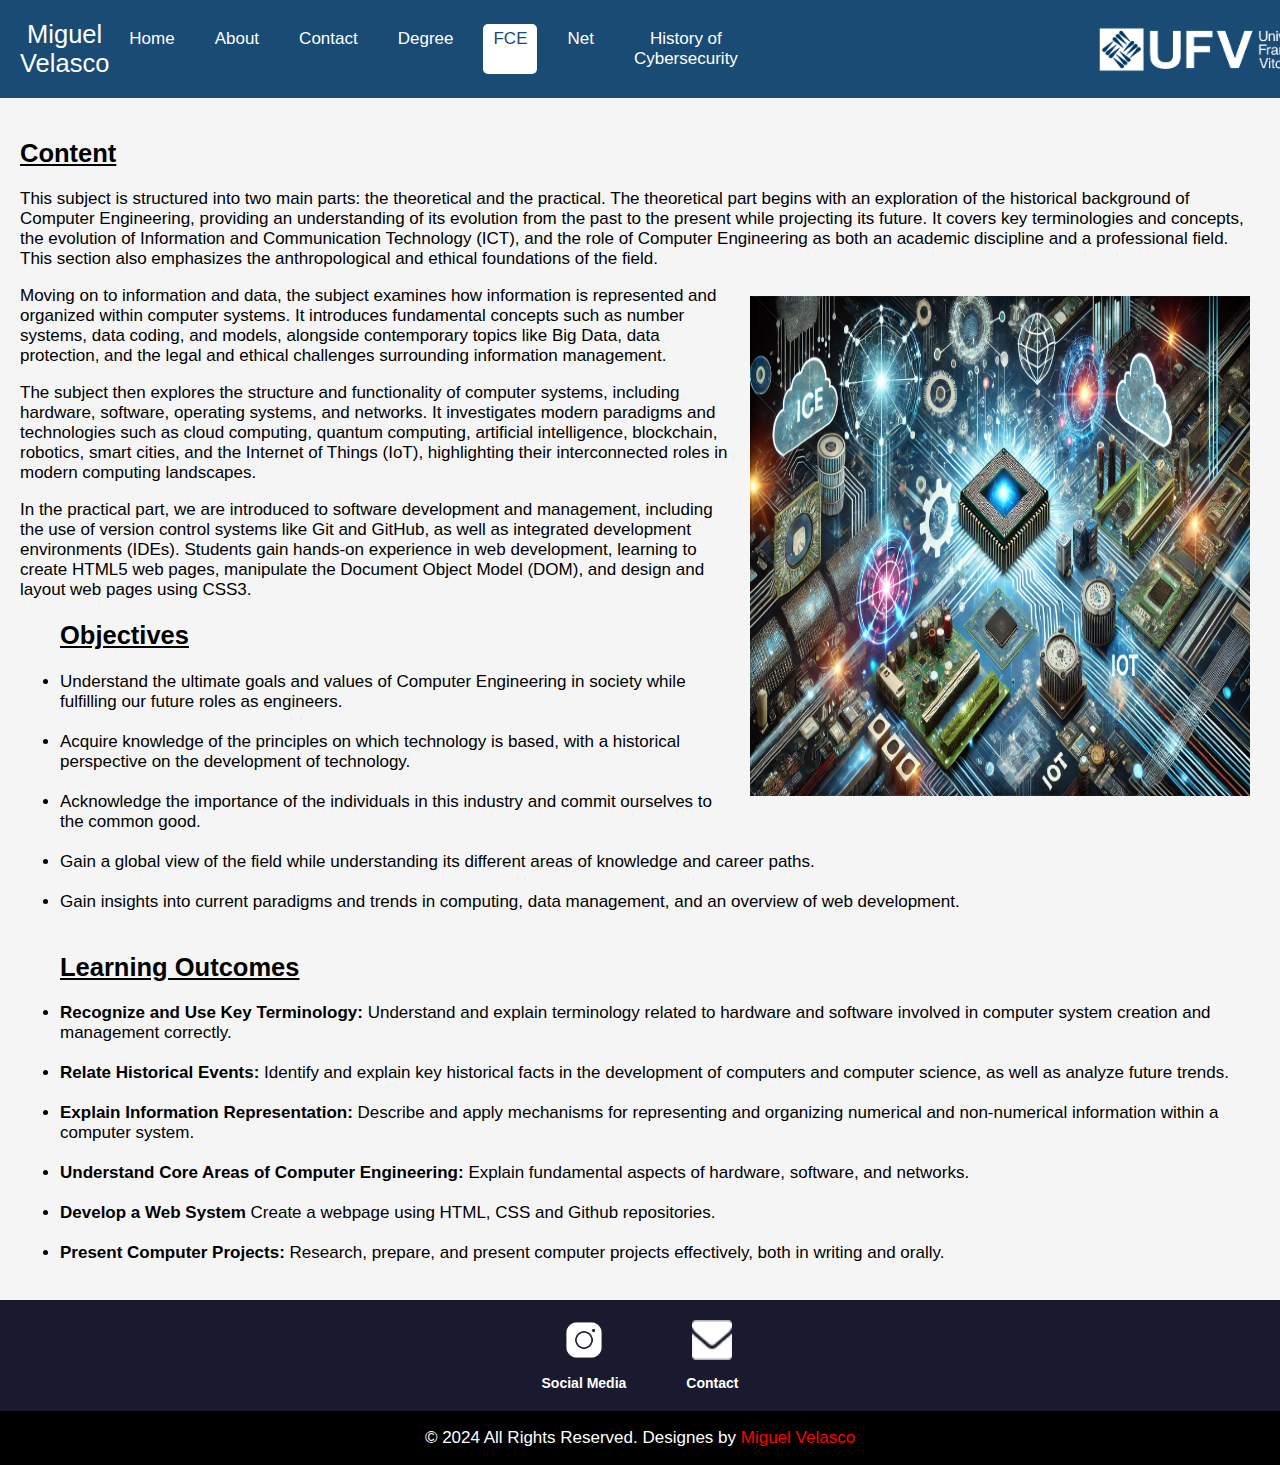
<file: docs/public/fce.html>
<!DOCTYPE html>
<html>
    <head>
        <!-- Basic -->
        <meta charset="utf-8"/>
        <meta http-equiv="X-UA-Compatible" content="IE=edge"/>

        <!-- Mobile metas -->
         <meta name="viewport" content="width=device-width, initial-scale=1, shrink-to-fit=no"/>

         <!-- Site metas -->
          <meta name="keywords" content=""/>
          <meta name="description" content=""/>
          <meta name="author" content=""/>

          <link rel="stylesheet" type="text/css" href="../css/styles.css">

          <title>Fundamentals of Computer Engineering - About page</title>
    </head>
    <body>
        <header class="container">
            <div class="header-content">
                <div class="header-title">Miguel Velasco</div>
                <nav>
                    <a href="../index.html">Home</a>
                    <a href="./about.html">About</a>
                    <a href="./contact.html">Contact</a>
                    <a href="./degree.html">Degree</a>
                    <a href="./fce.html" class="active">FCE</a>
                    <a href="./net.html">Net</a>
                    <a href="./topic.html">History of Cybersecurity</a>
                </nav>
                <a target="_blank" href="https://www.ufv.es/"><img src="../images/UFV.png" alt="UFV Logo" class="UFV-logo"></a>
            </div>
        </header>
        <main class="container">
            <div class="content-about">                        
                <div class="structure">
                    <u><h2>Content</h2></u>
                            <p>This subject is structured into two main parts: the theoretical and the practical. The theoretical part begins with an exploration of the historical background of Computer Engineering, providing an understanding of its evolution from the past to the present while projecting its future. It covers key terminologies and concepts, the evolution of Information and Communication Technology (ICT), and the role of Computer Engineering as both an academic discipline and a professional field. This section also emphasizes the anthropological and ethical foundations of the field.</p><img src="../images/FCE.png" alt="FCE Icon" class="FCE-icon">
                            <p>Moving on to information and data, the subject examines how information is represented and organized within computer systems. It introduces fundamental concepts such as number systems, data coding, and models, alongside contemporary topics like Big Data, data protection, and the legal and ethical challenges surrounding information management.</p>
                            <p>The subject then explores the structure and functionality of computer systems, including hardware, software, operating systems, and networks. It investigates modern paradigms and technologies such as cloud computing, quantum computing, artificial intelligence, blockchain, robotics, smart cities, and the Internet of Things (IoT), highlighting their interconnected roles in modern computing landscapes.</p>
                            <p>In the practical part, we are introduced to software development and management, including the use of version control systems like Git and GitHub, as well as integrated development environments (IDEs). Students gain hands-on experience in web development, learning to create HTML5 web pages, manipulate the Document Object Model (DOM), and design and layout web pages using CSS3.</p>
                        
                        <ul>
                          <u><h2>Objectives</h2></u>
                          <li>Understand the ultimate goals and values of Computer Engineering in society while fulfilling our future roles as engineers.</li><br>
                          <li>Acquire knowledge of the principles on which technology is based, with a historical perspective on the development of technology.</li><br>
                          <li>Acknowledge the importance of the individuals in this industry and commit ourselves to the common good.</li><br>
                          <li>Gain a global view of the field while understanding its different areas of knowledge and career paths.</li><br>
                          <li>Gain insights into current paradigms and trends in computing, data management, and an overview of web development.</li><br>
                        </ul>
                        <ul>
                            <u><h2>Learning Outcomes</h2></u>
                            <li><strong>Recognize and Use Key Terminology:</strong> Understand and explain terminology related to hardware and software involved in computer system creation and management correctly.</li><br>
                            <li><strong>Relate Historical Events:</strong> Identify and explain key historical facts in the development of computers and computer science, as well as analyze future trends.</li><br>
                            <li><strong>Explain Information Representation:</strong> Describe and apply mechanisms for representing and organizing numerical and non-numerical information within a computer system.</li><br>
                            <li><strong>Understand Core Areas of Computer Engineering:</strong> Explain fundamental aspects of hardware, software, and networks.</li><br>
                            <li><strong>Develop a Web System</strong> Create a webpage using HTML, CSS and Github repositories.</li><br>
                            <li><strong>Present Computer Projects:</strong> Research, prepare, and present computer projects effectively, both in writing and orally.</li>
                        </ul>
                </div>
            </div>
            <div class="menu">
                <div class="menu-content">
                    <div class="menu-item">
                        <a href="../public/about.html">
                            <img src="../images/social-media.png" alt="Location Icon" class="menu-icon">
                        </a>
                        <p>Social Media</p>
                    </div>
                        
                    <div class="menu-item">
                        <a href="../public/contact.html">
                            <img src="../images/envelope-white.png" alt="Email Icon" class="menu-icon">
                        </a>
                        <p>Contact</p>
                    </div>
                </div>
            </div>
        </main>
        <footer class="footer-section">
            <p>&copy; 2024 All Rights Reserved. Designes by<a href="#"> Miguel Velasco</a></p>
        </footer>
    </body>
</html>
</file>
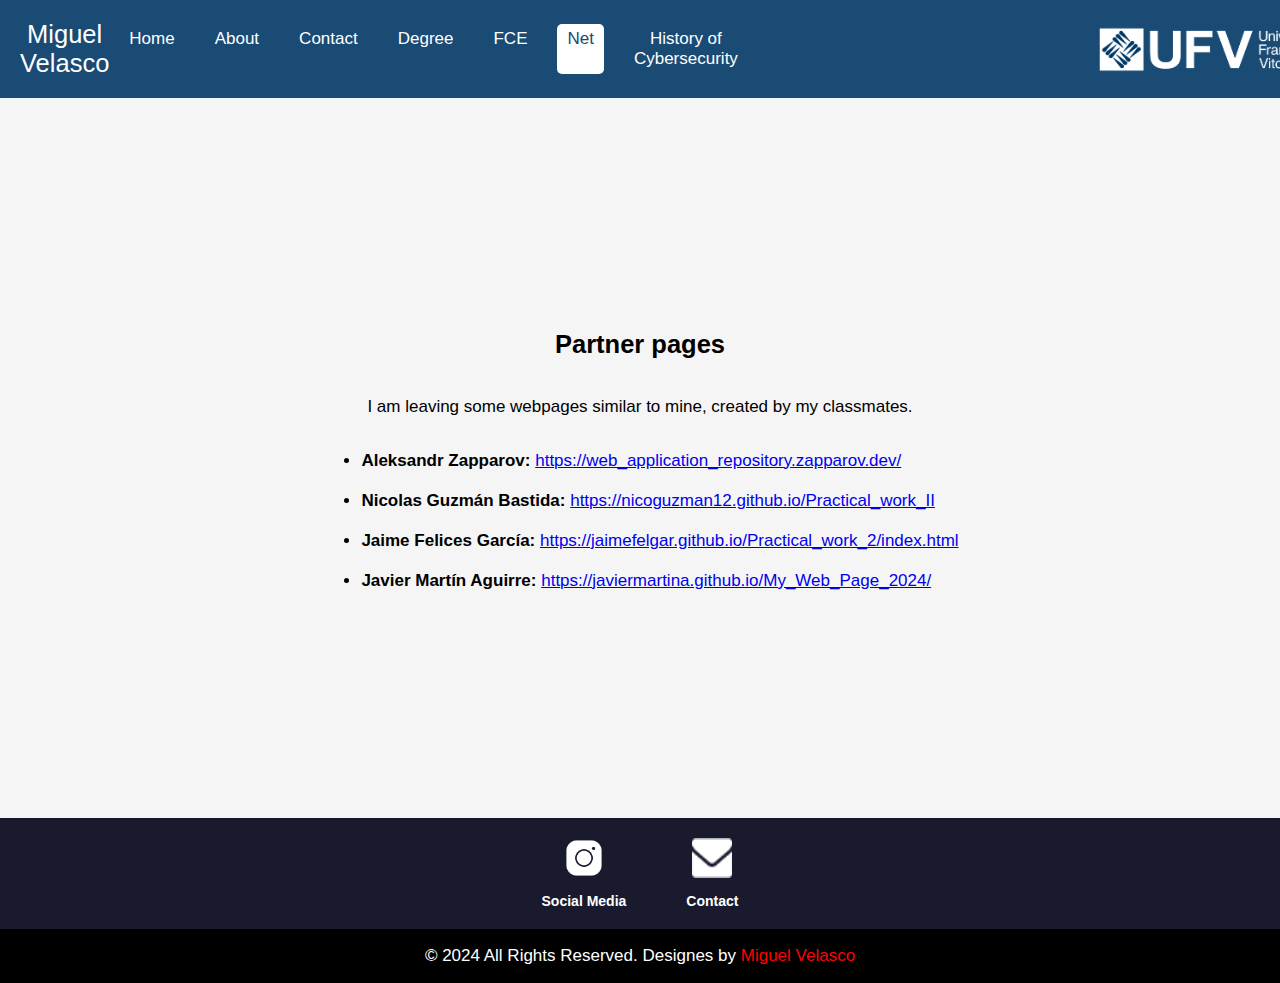
<file: docs/public/net.html>
<!DOCTYPE html>
<html>
    <head>
        <!-- Basic -->
        <meta charset="utf-8"/>
        <meta http-equiv="X-UA-Compatible" content="IE=edge"/>

        <!-- Mobile metas -->
         <meta name="viewport" content="width=device-width, initial-scale=1, shrink-to-fit=no"/>

         <!-- Site metas -->
          <meta name="keywords" content=""/>
          <meta name="description" content=""/>
          <meta name="author" content=""/>

          <link rel="stylesheet" type="text/css" href="../css/styles.css">

          <title>Fundamentals of Computer Engineering - About page</title>
    </head>
    <body>
        <header class="container">
            <div class="header-content">
                <div class="header-title">Miguel Velasco</div>
                <nav>
                    <a href="../index.html">Home</a>
                    <a href="./about.html">About</a>
                    <a href="./contact.html">Contact</a>
                    <a href="./degree.html">Degree</a>
                    <a href="./fce.html">FCE</a>
                    <a href="./net.html" class="active">Net</a>
                    <a href="./topic.html">History of Cybersecurity</a>
                </nav>
                <a target="_blank" href="https://www.ufv.es/"><img src="../images/UFV.png" alt="UFV Logo" class="UFV-logo"></a>
            </div>
        </header>
        <main class="container">
            <div class="content-about">
                <h2>Partner pages</h2>
                <p>I am leaving some webpages similar to mine, created by my classmates.</p>
                <ul>
                    <li><strong>Aleksandr Zapparov:</strong> <a target="_blank" href="https://web_application_repository.zapparov.dev/ ">https://web_application_repository.zapparov.dev/</a></li><br>
                    <li><strong>Nicolas Guzmán Bastida:</strong> <a target="_blank" href="https://nicoguzman12.github.io/Practical_work_II/docs/index.html">https://nicoguzman12.github.io/Practical_work_II</a></li><br>
                    <li><strong>Jaime Felices García:</strong> <a target="_blank" href="https://jaimefelgar.github.io/Practical_work_2/index.html">https://jaimefelgar.github.io/Practical_work_2/index.html</a></li><br>
                    <li><strong>Javier Martín Aguirre:</strong> <a target="_blank" href="https://javiermartina.github.io/My_Web_Page_2024/">https://javiermartina.github.io/My_Web_Page_2024/</a></li>
                </ul>
                
            </div>
            <div class="menu">
                <div class="menu-content">
                    <div class="menu-item">
                        <a href="../public/about.html">
                            <img src="../images/social-media.png" alt="Location Icon" class="menu-icon">
                        </a>
                        <p>Social Media</p>
                    </div>
                        
                    <div class="menu-item">
                        <a href="../public/contact.html">
                            <img src="../images/envelope-white.png" alt="Email Icon" class="menu-icon">
                        </a>
                        <p>Contact</p>
                    </div>
                </div>
            </div>
        </main>
        <footer class="footer-section">
            <p>&copy; 2024 All Rights Reserved. Designes by<a href="#"> Miguel Velasco</a></p>
        </footer>
    </body>
</html>
</file>
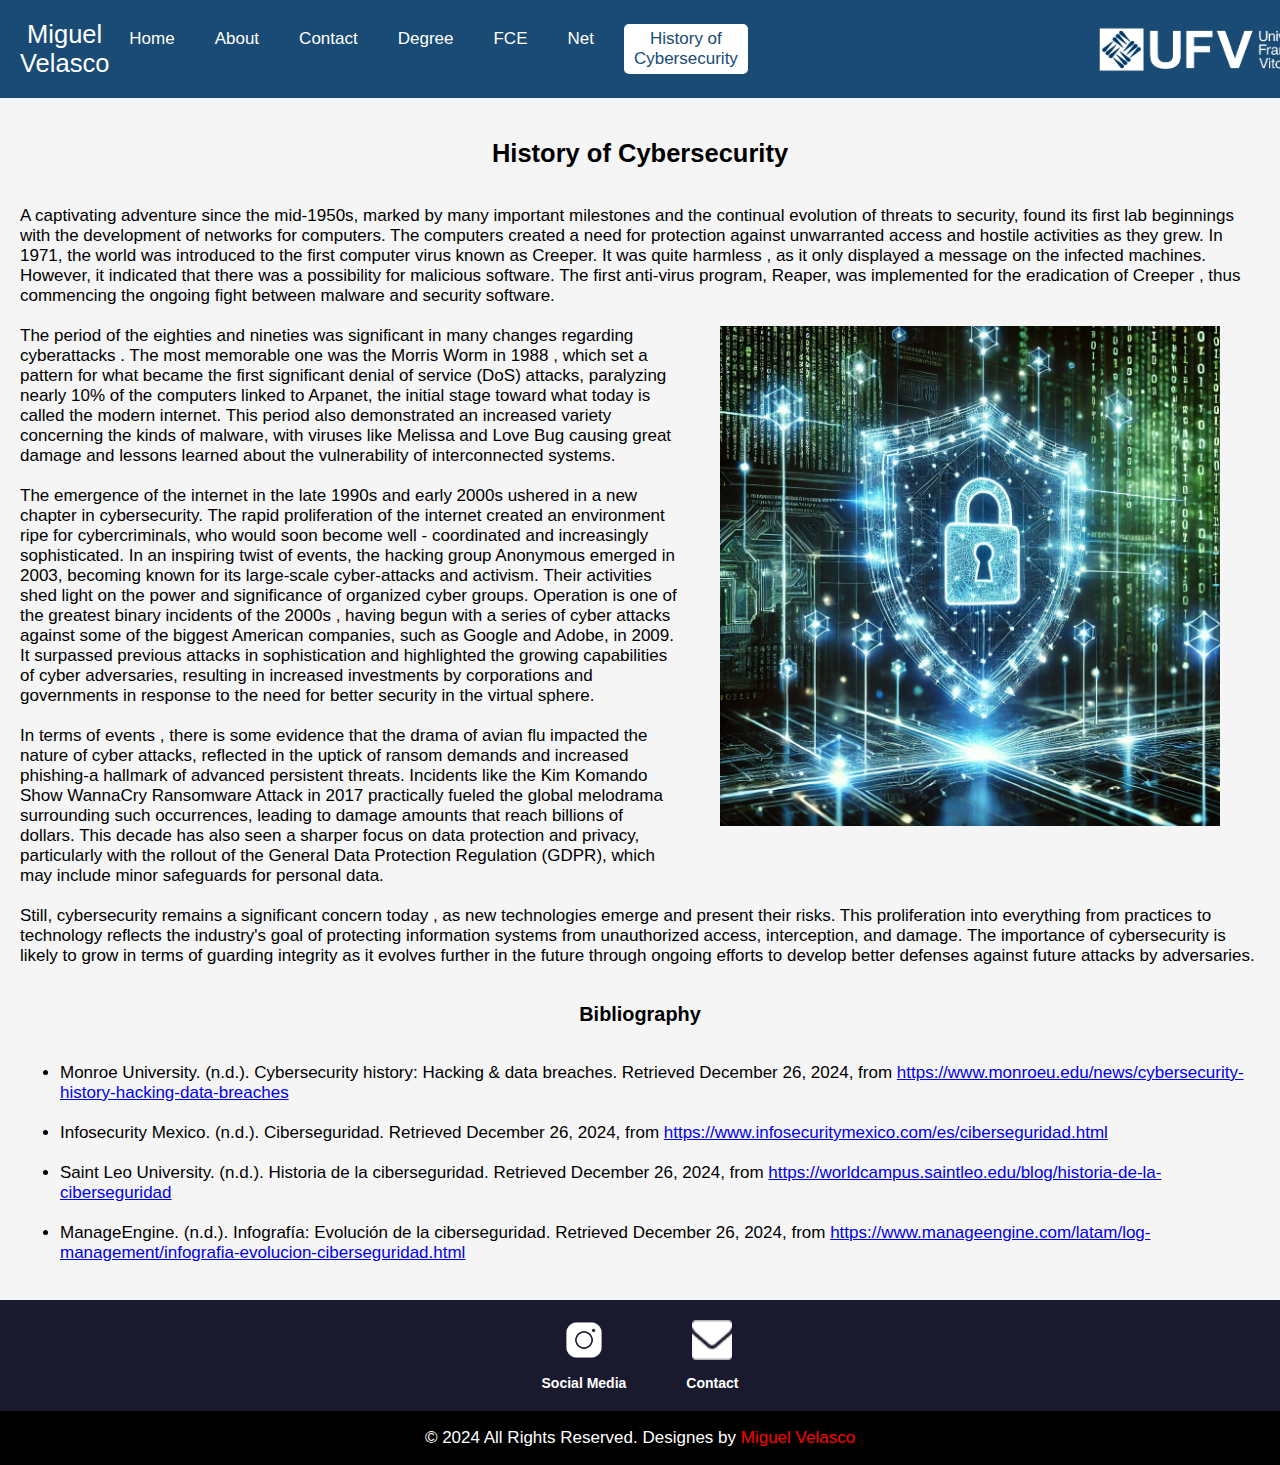
<file: docs/public/topic.html>
<!DOCTYPE html>
<html>
    <head>
        <!-- Basic -->
        <meta charset="utf-8"/>
        <meta http-equiv="X-UA-Compatible" content="IE=edge"/>

        <!-- Mobile metas -->
         <meta name="viewport" content="width=device-width, initial-scale=1, shrink-to-fit=no"/>

         <!-- Site metas -->
          <meta name="keywords" content=""/>
          <meta name="description" content=""/>
          <meta name="author" content=""/>

          <link rel="stylesheet" type="text/css" href="../css/styles.css">

          <title>Fundamentals of Computer Engineering - About page</title>
    </head>
    <body>
        <header class="container">
            <div class="header-content">
                <div class="header-title">Miguel Velasco</div>
                <nav>
                    <a href="../index.html">Home</a>
                    <a href="./about.html">About</a>
                    <a href="./contact.html">Contact</a>
                    <a href="./degree.html">Degree</a>
                    <a href="./fce.html">FCE</a>
                    <a href="./net.html">Net</a>
                    <a href="./topic.html" class="active">History of Cybersecurity</a>
                </nav>
                <a target="_blank" href="https://www.ufv.es/"><img src="../images/UFV.png" alt="UFV Logo" class="UFV-logo"></a>
            </div>
        </header>
        <main class="container">
            <div class="content-about">
                <h2>History of Cybersecurity</h2>
                <p>A captivating adventure since the mid-1950s, marked by many important milestones and the continual evolution of threats to security, found its first lab beginnings with the development of networks for computers. The computers created a need for protection against unwarranted access and hostile activities as they grew. In 1971, the world was introduced to the first computer virus known as Creeper. It was quite harmless , as it only displayed a message on the infected machines. However, it indicated that there was a possibility for malicious software. The first anti-virus program, Reaper, was implemented for the eradication of Creeper , thus commencing the ongoing fight between malware and security software.<img src="../images/Ciber.png" alt="Cibersecurity Icon" class="Ciber-icon"><br><br> 
                The period of the eighties and nineties was significant in many changes regarding cyberattacks . The most memorable one was the Morris Worm in 1988 , which set a pattern for what became the first significant denial of service (DoS) attacks, paralyzing nearly 10% of the computers linked to Arpanet, the initial stage toward what today is called the modern internet. This period also demonstrated an increased variety concerning the kinds of malware, with viruses like Melissa and Love Bug causing great damage and lessons learned about the vulnerability of interconnected systems.<br><br>
                The emergence of the internet in the late 1990s and early 2000s ushered in a new chapter in cybersecurity. The rapid proliferation of the internet created an environment ripe for cybercriminals, who would soon become well - coordinated and increasingly sophisticated. In an inspiring twist of events, the hacking group Anonymous emerged in 2003, becoming known for its large-scale cyber-attacks and activism. Their activities shed light on the power and significance of organized cyber groups. Operation is one of the greatest binary incidents of the 2000s , having begun with a series of cyber attacks against some of the biggest American companies, such as Google and Adobe, in 2009. It surpassed previous attacks in sophistication and highlighted the growing capabilities of cyber adversaries, resulting in increased investments by corporations and governments in response to the need for better security in the virtual sphere.<br><br>
                In terms of events , there is some evidence that the drama of avian flu impacted the nature of cyber attacks, reflected in the uptick of ransom demands and increased phishing-a hallmark of advanced persistent threats. Incidents like the Kim Komando Show WannaCry Ransomware Attack in 2017 practically fueled the global melodrama surrounding such occurrences, leading to damage amounts that reach billions of dollars. This decade has also seen a sharper focus on data protection and privacy, particularly with the rollout of the General Data Protection Regulation (GDPR), which may include minor safeguards for personal data.<br><br>
                Still, cybersecurity remains a significant concern today , as new technologies emerge and present their risks. This proliferation into everything from practices to technology reflects the industry's goal of protecting information systems from unauthorized access, interception, and damage. The importance of cybersecurity is likely to grow in terms of guarding integrity as it evolves further in the future through ongoing efforts to develop better defenses against future attacks by adversaries.</p>

                <h3>Bibliography</h3>
                <ul>
                    <li>Monroe University. (n.d.). Cybersecurity history: Hacking & data breaches. Retrieved December 26, 2024, from <a target="_blank" href="https://www.monroeu.edu/news/cybersecurity-history-hacking-data-breaches">https://www.monroeu.edu/news/cybersecurity-history-hacking-data-breaches</a></li><br>
                    <li>Infosecurity Mexico. (n.d.). Ciberseguridad. Retrieved December 26, 2024, from <a target="_blank" href="https://www.infosecuritymexico.com/es/ciberseguridad.html">https://www.infosecuritymexico.com/es/ciberseguridad.html</a></li><br>
                    <li>Saint Leo University. (n.d.). Historia de la ciberseguridad. Retrieved December 26, 2024, from <a target="_blank" href="https://worldcampus.saintleo.edu/blog/historia-de-la-ciberseguridad">https://worldcampus.saintleo.edu/blog/historia-de-la-ciberseguridad</a></li><br>
                    <li>ManageEngine. (n.d.). Infografía: Evolución de la ciberseguridad. Retrieved December 26, 2024, from <a target="_blank" href="https://www.manageengine.com/latam/log-management/infografia-evolucion-ciberseguridad.html">https://www.manageengine.com/latam/log-management/infografia-evolucion-ciberseguridad.html</a></li>
                </ul>
            </div>
            <div class="menu">
                <div class="menu-content">
                    <div class="menu-item">
                        <a href="../public/about.html">
                            <img src="../images/social-media.png" alt="Location Icon" class="menu-icon">
                        </a>
                        <p>Social Media</p>
                    </div>
                        
                    <div class="menu-item">
                        <a href="../public/contact.html">
                            <img src="../images/envelope-white.png" alt="Email Icon" class="menu-icon">
                        </a>
                        <p>Contact</p>
                    </div>
                </div>
            </div>
        </main>
        <footer class="footer-section">
            <p>&copy; 2024 All Rights Reserved. Designes by<a href="Practical_"> Miguel Velasco</a></p>
        </footer>
    </body>
</html>
</file>
<file: docs/css/styles.css>
html, body {
    margin: 0;
    padding: 0;
    width: 100%;
    height: 100%;
    font-family: Arial, sans-serif;
    font-size: 17px;
    display: flex;
    flex-direction: column;
    align-items: center;
}

.structure-index{
    width: 75%;
}


.container {
    width: 100%;
    margin: 0 auto;
}

header {
    background-color: #194B74;
    color: white;
    padding: 20px 0;
    text-align: center;
    font-weight: 500;
}

.header-content {
    display: flex;
    justify-self: space-between;
    align-items: center;
    margin-left: 10px;
}

.header-title {
    font-size: 1.5rem;
    padding-left: 10px;
    padding-right: 10px;
}

nav {
    display: flex;
    gap: 20px;
}

nav a {
    color: white;
    text-decoration: none;
    font-size: 1rem;
    padding: 5px 10px;
    border-radius: 5px;
    transition: background-color 0.3s;
}

nav a:hover {
    background-color: #194B74;
}

nav a.active{
    background-color: rgb(255, 255, 255);
    color: #194B74;
}

.content-about {
    min-height: 680px;
    display: flex;
    flex-direction: column;
    justify-content: center;
    align-items: center;
    background-color: #f5f5f5;
    padding: 20px;
    margin: 0 auto;
}

.menu {
    background-color: #1a1a2e;
    color: white;
    padding: 20px 0;
    text-align: center;
    font-weight: 700;
}

.menu-content {
    display: flex;
    justify-content: center;
    gap: 60px;
    align-items: center;
}

.menu-item {
    display: flex;
    flex-direction: column;
    align-items: center;
}

.menu-item p {
    margin: 10px 0 0;
    font-size: 14px;
}

.menu-icon {
    width: 40px;
    height: 40px;
}

.footer-section {
    width: 100%;
    background-color: #000000;
    color: white;
    text-align: center; 
 }
 
 .footer-section a {
     color: rgb(255, 0, 0);
     text-decoration: none;
 }
 
 .footer-section a:hover {
     text-decoration: underline;
 }

 .about-section {
    padding: 20px;
    background: #f4f4f4;
    border-radius: 8px;
    margin: 20px;
 }

 .about-section p{
    margin: 10px;
 }

 .about-section h1, .about-section h2{
    color: #333;
 }

 .about-section ul{
    list-style: disc;
    padding-left: 15px;
 }

 .about-section ul li{
    margin-bottom: 5px;
 }

 .page-icon {
    width: 100px;
    height: 100px;
    margin: 2px;
}

.image-container {
    display: flex;
    justify-content: center;
}

.Me-icon {
    width: 250px;
    height: 300px;
    margin: 2px;
}

.contact-item {
    display: flex;
    align-items: center;
    margin-bottom: 10px;
}

.contact-item img {
    margin-right: 10px;
}

form {
    display: flex;
    flex-direction: column;
    gap: 10px;
    width: 800px;
    margin: 50px auto;
}

label {
    font-weight: bold;
}

input, textarea, button {
    padding: 10px;
    font-size: 1rem;
    border: 1px solid #ccc;
    border-radius: 5px;
}

button {
    background-color: #333;
    color: white;
    cursor: pointer;
    border: none;
}

button:hover {
    background-color: #555;
}

.degree-table {
    width: 100%;
    border-collapse: collapse;
    margin: 10px 0;
    font-size: 18px;
    text-align: center;
}

.degree-table th, .degree-table td {
    padding: 12px 15px;
    border: 1px solid #000000;
}

.degree-table th {
    background-color: #f4f4f4;
    font-weight: bold;
}

.Ciber-icon{
    float: right;
    height: 500px; 
    width: 500px;
    margin: 40px;
}

.FCE-icon{
    float: right;
    height: 500px; 
    width: 500px;
    margin: 10px;
}

.UFV-logo{
    float: right;
    height: 55px; 
    width: 250px;
    margin-left: 345px;
}

.social-media {
    margin-right: 35px;
}
</file>
